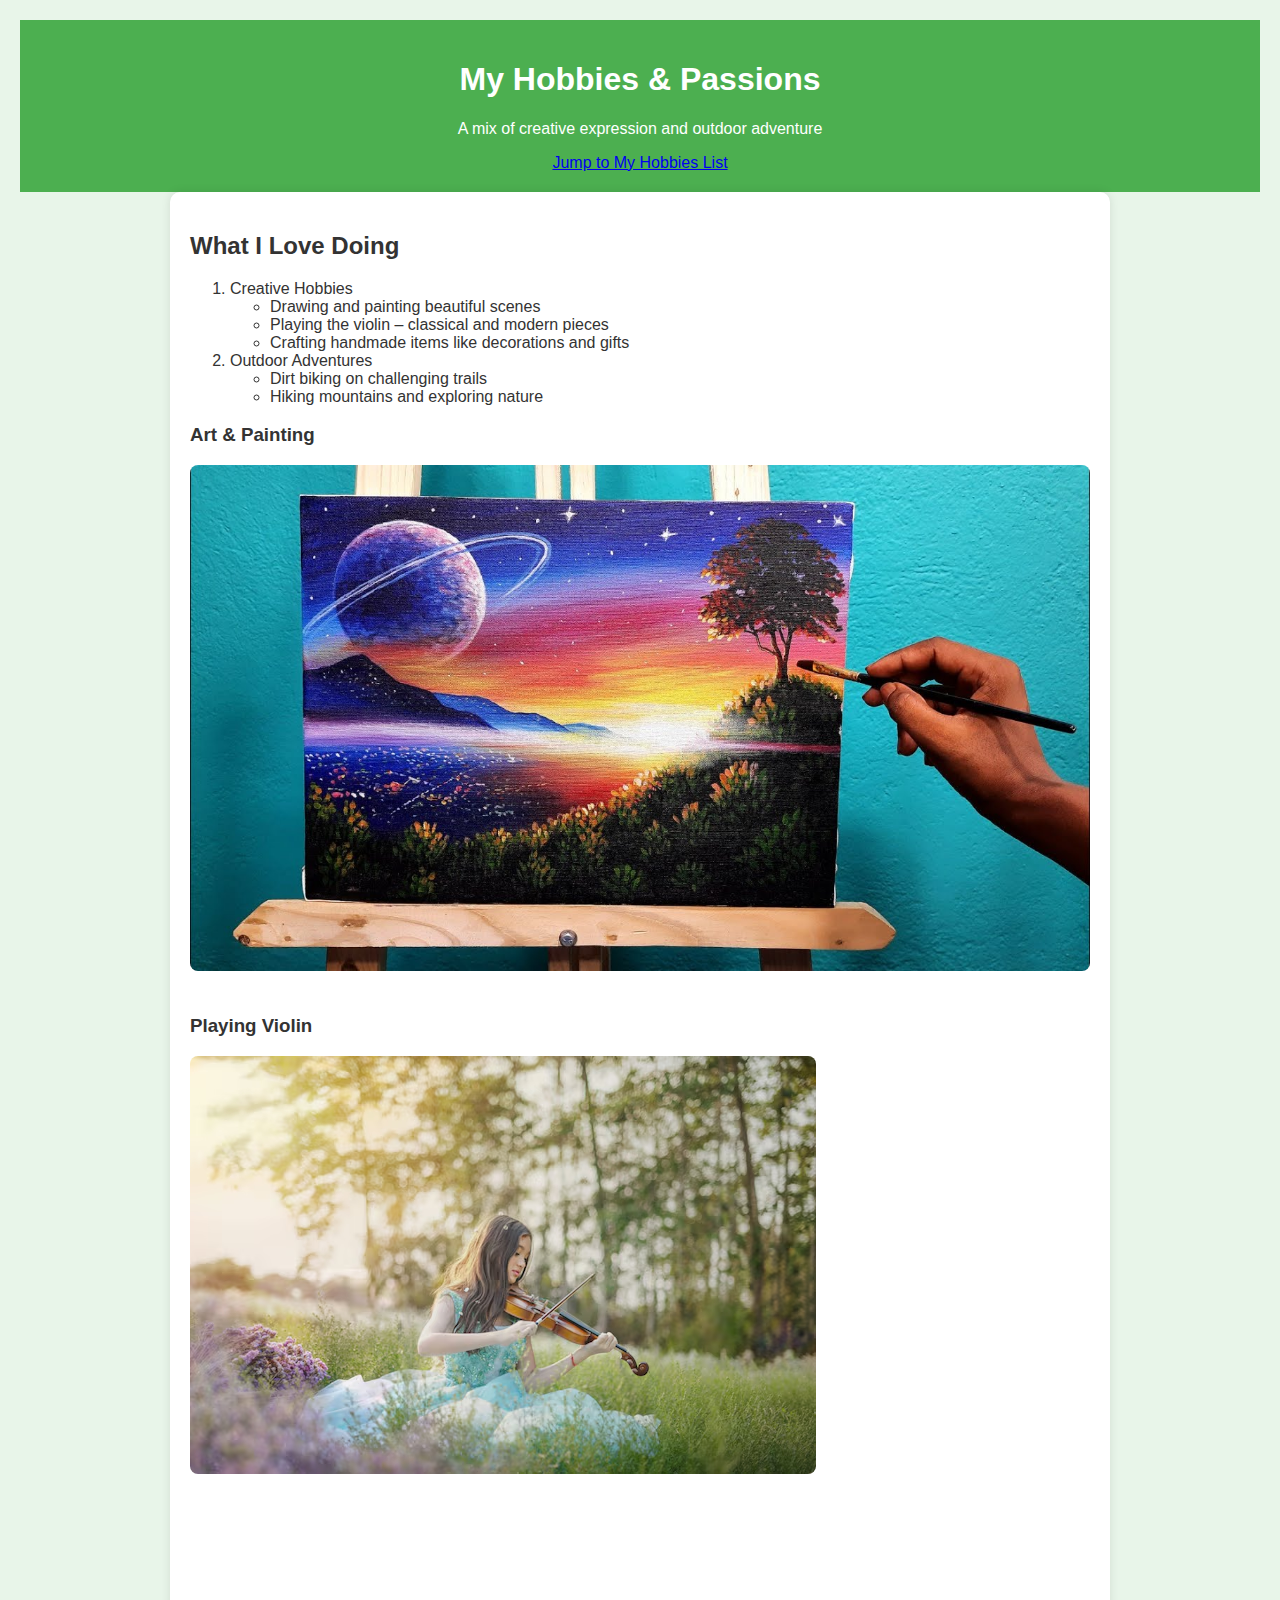
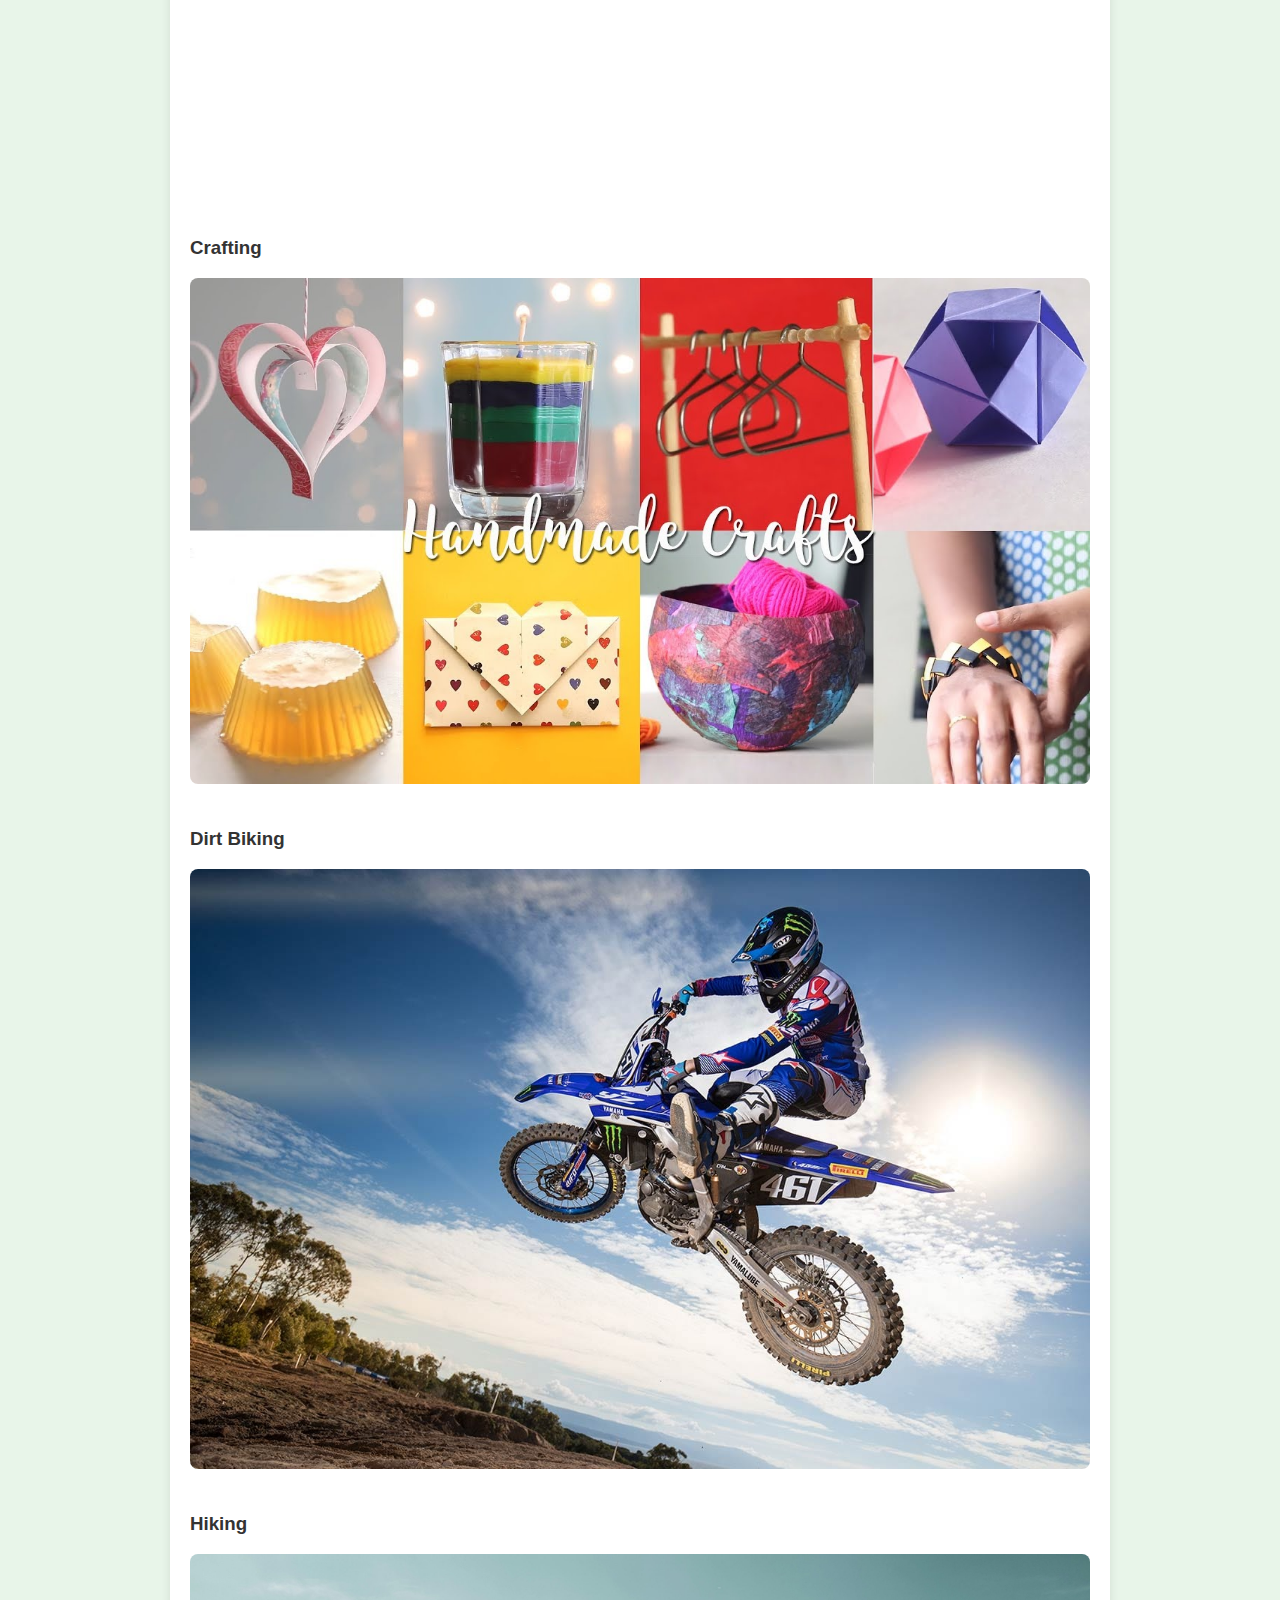
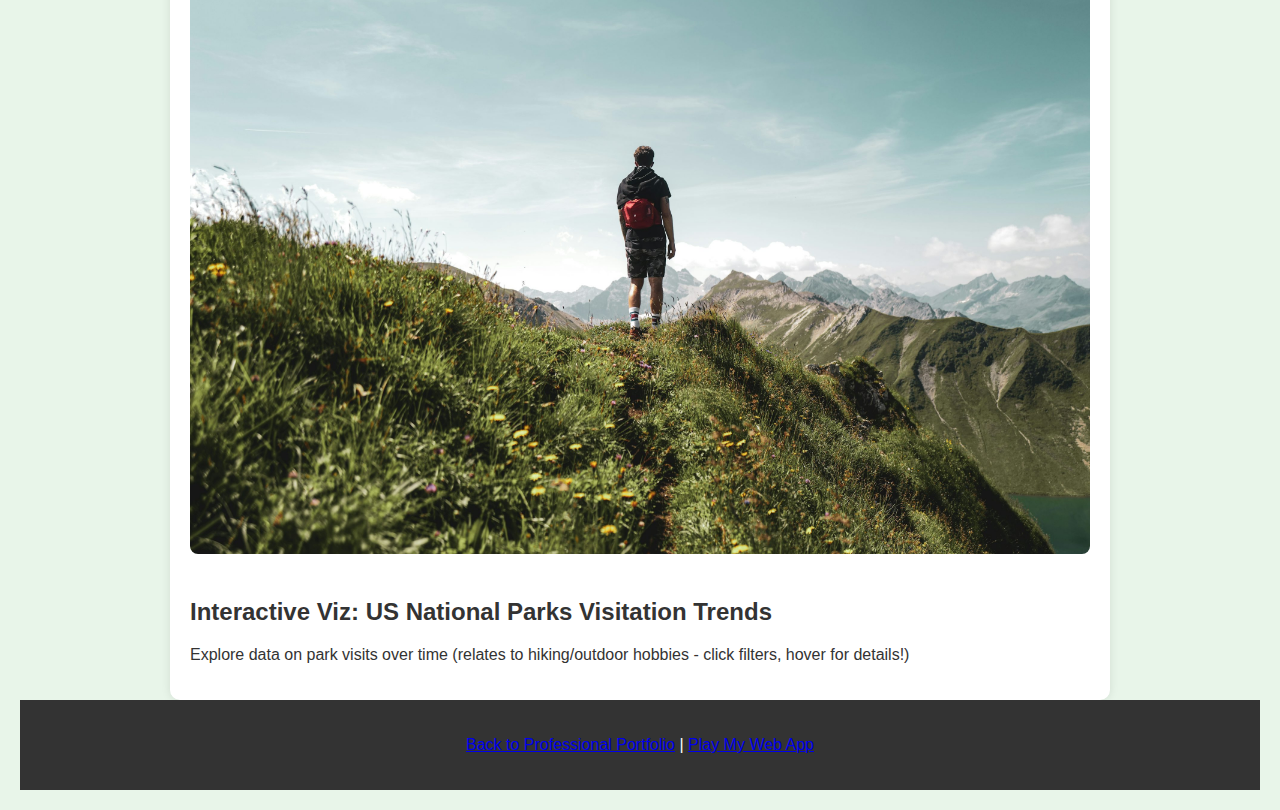
<file: scratch/scratch.html>
<!DOCTYPE html>
<html lang="en">
<head>
  <meta charset="UTF-8">
  <title>My Hobbies - Art, Violin, Crafting, Dirt Biking & Hiking</title>
  <link rel="stylesheet" href="styles.css"> <!-- Links your custom CSS -->
</head>
<body>
  <div class="header">
    <h1>My Hobbies & Passions</h1>
    <p>A mix of creative expression and outdoor adventure</p>
    <a href="#hobbies">Jump to My Hobbies List</a> <!-- On-page anchor -->
  </div>

  <div class="content">
    <h2 id="hobbies">What I Love Doing</h2> <!-- Anchor target -->

    <!-- Nested lists: ordered with unordered inside -->
    <ol>
      <li>Creative Hobbies
        <ul>
          <li>Drawing and painting beautiful scenes</li>
          <li>Playing the violin – classical and modern pieces</li>
          <li>Crafting handmade items like decorations and gifts</li>
        </ul>
      </li>
      <li>Outdoor Adventures
        <ul>
          <li>Dirt biking on challenging trails</li>
          <li>Hiking mountains and exploring nature</li>
        </ul>
      </li>
    </ol>

    <!-- Custom images -->
    <div class="hobby-section">
      <h3>Art & Painting</h3>
      <img src="art.jpg" alt="Beautiful artwork painting">
    </div>

    <div class="hobby-section">
      <h3>Playing Violin</h3>
      <img src="violin.jpg" alt="Playing violin in nature">
      <!-- Fixed Embedded YouTube video (beautiful violin performance by Lindsey Stirling) -->
      <iframe width="560" height="315" src="https://www.youtube.com/embed/fwqDDFkOaCc" title="Epic Violin Performance" frameborder="0" allowfullscreen></iframe>
    </div>

    <div class="hobby-section">
      <h3>Crafting</h3>
      <img src="crafting.jpg" alt="Handmade crafts">
    </div>

    <div class="hobby-section">
      <h3>Dirt Biking</h3>
      <img src="dirtbiking.jpg" alt="Dirt biking action">
    </div>

    <div class="hobby-section">
      <h3>Hiking</h3>
      <img src="hiking.jpg" alt="Hiking mountain trail">
    </div>

    <!-- Fixed Live Interactive Tableau Graph (US National Parks Visitation Trends - interactive: hover, filter, zoom) -->
    <h2>Interactive Viz: US National Parks Visitation Trends</h2>
    <p>Explore data on park visits over time (relates to hiking/outdoor hobbies - click filters, hover for details!)</p>
    <div class='tableauPlaceholder' id='viz1702741234567' style='position: relative'><noscript><a href='#'><img alt='Dashboard ' src='https:&#47;&#47;public.tableau.com&#47;static&#47;images&#47;US&#47;USNationalParksVisitationTrends&#47;Dashboard&#47;1_rss.png' style='border: none' /></a></noscript><object class='tableauViz'  style='display:none;'><param name='host_url' value='https%3A%2F%2Fpublic.tableau.com%2F' /> <param name='embed_code_version' value='3' /> <param name='site_root' value='' /><param name='name' value='USNationalParksVisitationTrends&#47;Dashboard' /><param name='tabs' value='no' /><param name='toolbar' value='yes' /><param name='static_image' value='https:&#47;&#47;public.tableau.com&#47;static&#47;images&#47;US&#47;USNationalParksVisitationTrends&#47;Dashboard&#47;1.png' /> <param name='animate_transition' value='yes' /><param name='display_static_image' value='yes' /><param name='display_spinner' value='yes' /><param name='display_overlay' value='yes' /><param name='display_count' value='yes' /><param name='language' value='en-US' /></object></div>                <script type='text/javascript'>                    var divElement = document.getElementById('viz1702741234567');                    var vizElement = divElement.getElementsByTagName('object')[0];                    if ( divElement.offsetWidth > 800 ) { vizElement.style.width='100%';vizElement.style.height=(divElement.offsetWidth*0.75)+'px';} else if ( divElement.offsetWidth > 500 ) { vizElement.style.width='100%';vizElement.style.height=(divElement.offsetWidth*0.75)+'px';} else { vizElement.style.width='100%';vizElement.style.height='1327px';}                     var scriptElement = document.createElement('script');                    scriptElement.src = 'https://public.tableau.com/javascripts/api/viz_v1.js';                    vizElement.parentNode.insertBefore(scriptElement, vizElement);                </script>
  </div>

  <footer>
    <p><a href="../index.html">Back to Professional Portfolio</a> | 
       <a href="app.html">Play My Web App</a></p>
  </footer>
</body>
</html>
</file>
<file: scratch/styles.css>
body {
  background-color: #e8f5e9; /* Custom light green background */
  font-family: 'Arial', sans-serif; /* Font family */
  color: #333; /* Font color */
  margin: 0;
  padding: 20px;
}

.header {
  text-align: center;
  padding: 20px;
  background: #4caf50;
  color: white;
}

.content {
  max-width: 900px;
  margin: auto;
  background: white;
  padding: 20px;
  border-radius: 10px;
  box-shadow: 0 0 10px rgba(0,0,0,0.1);
}

.hobby-section {
  margin-bottom: 40px;
}

img {
  max-width: 100%;
  height: auto;
  border-radius: 8px;
}

footer {
  text-align: center;
  padding: 20px;
  background: #333;
  color: white;
}
</file>
